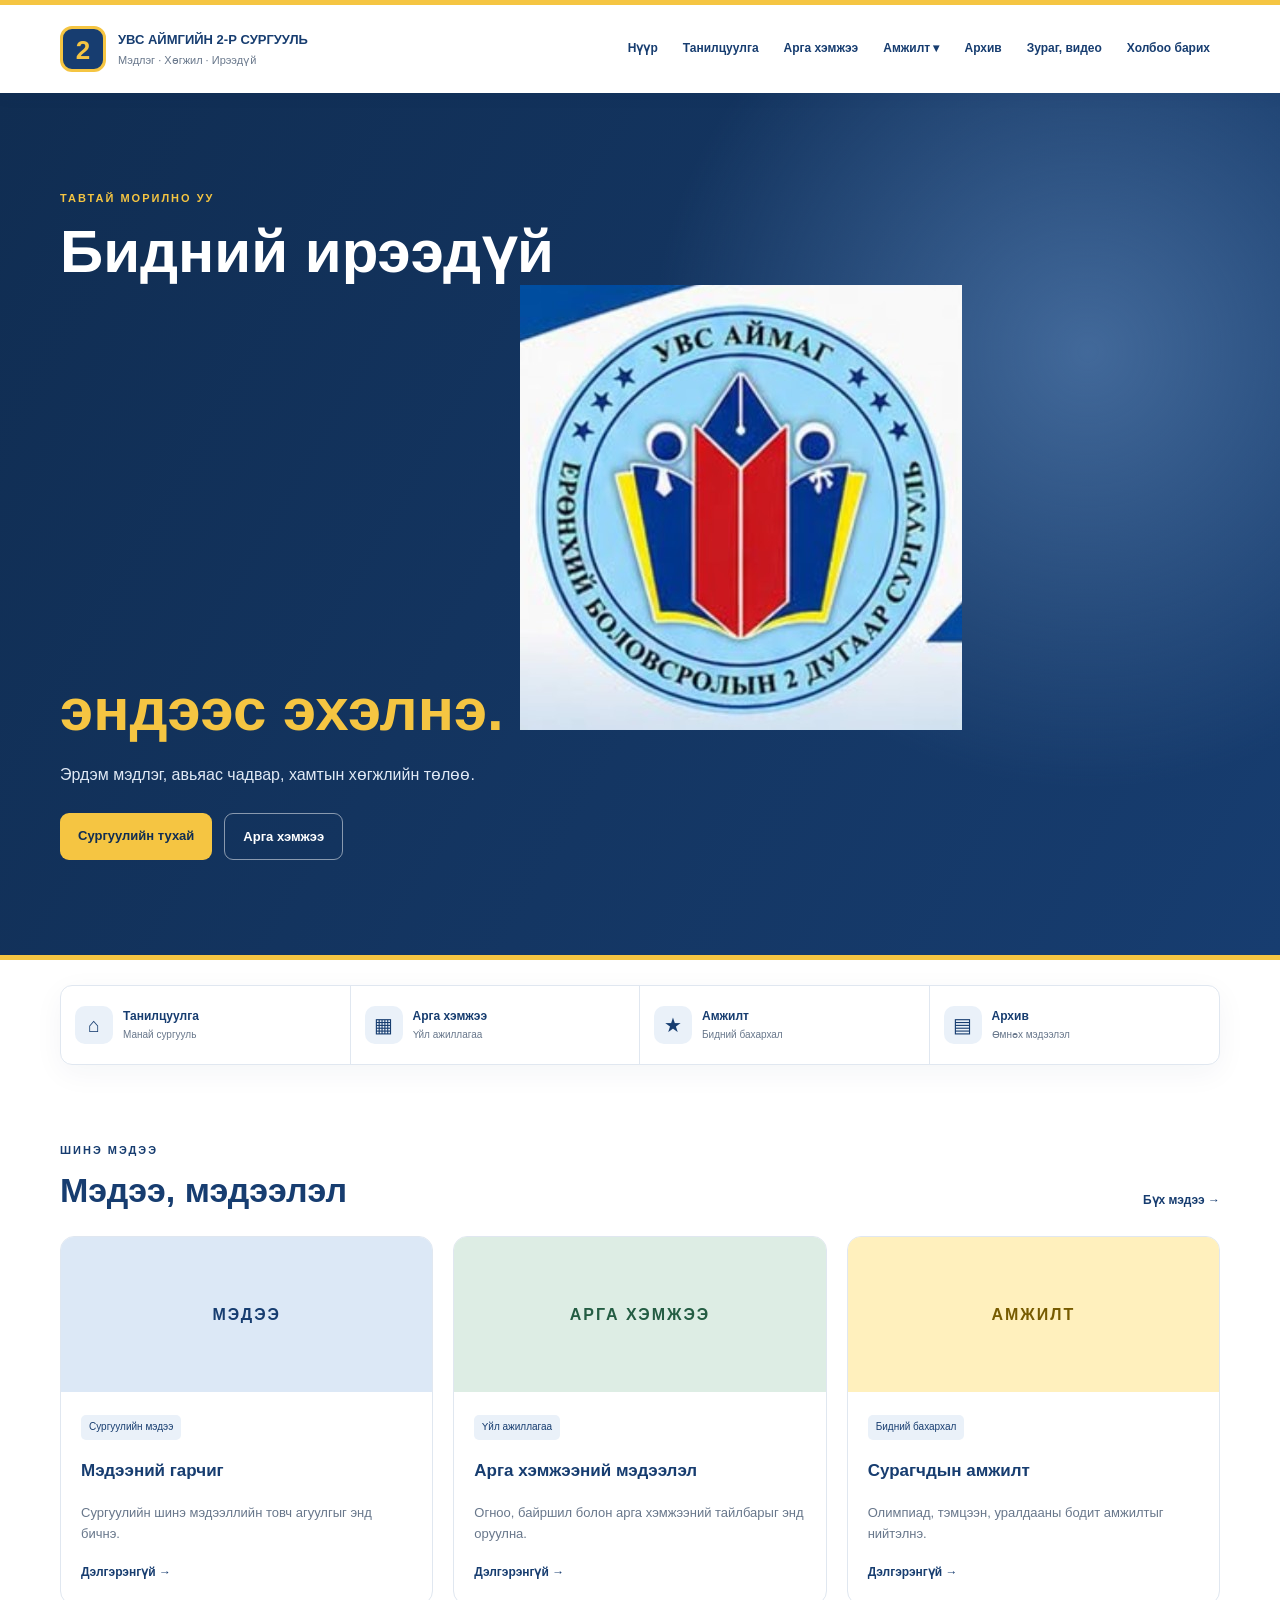
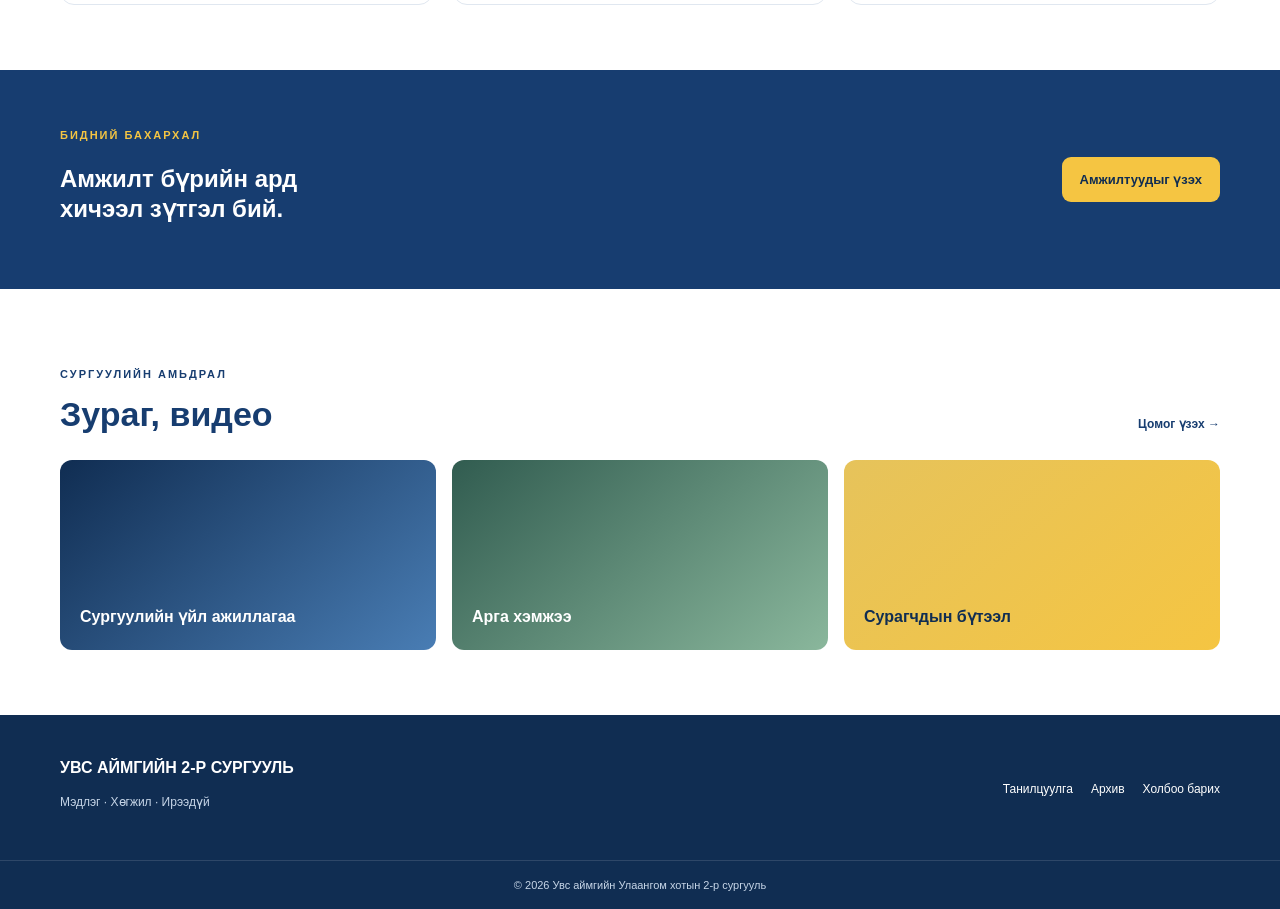
<file: index.html>
<!DOCTYPE html>
<html lang="mn">
<head>
  <meta charset="UTF-8">
  <meta name="viewport" content="width=device-width, initial-scale=1.0">

  <meta name="description"
        content="Увс аймгийн Улаангом хотын 2-р сургуулийн албан ёсны вебсайт.">

  <title>Увс аймгийн 2-р сургууль</title>

  <link rel="stylesheet" href="css/style.css">
  <script src="js/main.js" defer></script>
</head>

<body>
<header class="header">
  <div class="container header-inner">
    <a class="logo" href="index.html">
      <span class="logo-mark">2</span>
      <span>
        <strong>УВС АЙМГИЙН 2-Р СУРГУУЛЬ</strong>
        <small>Мэдлэг · Хөгжил · Ирээдүй</small>
      </span>
    </a>

    <button class="menu-toggle"
            aria-expanded="false"
            aria-controls="navigation">
      ☰
    </button>

    <nav id="navigation" class="navigation">
      <a href="index.html">Нүүр</a>
      <a href="pages/about.html">Танилцуулга</a>
      <a href="pages/events.html">Арга хэмжээ</a>

      <div class="dropdown">
        <button class="dropdown-button"
                aria-expanded="false">
          Амжилт ▾
        </button>

        <div class="dropdown-content">
          <a href="pages/achievements.html#school">
            Сургуулийн амжилт
          </a>
          <a href="pages/achievements.html#students">
            Сурагчдын амжилт
          </a>
          <a href="pages/achievements.html#teachers">
            Багшийн амжилт
          </a>
        </div>
      </div>

      <a href="pages/archive.html">Архив</a>
      <a href="pages/gallery.html">Зураг, видео</a>
      <a href="pages/contact.html">Холбоо барих</a>
    </nav>
  </div>
</header>

<main>
  <section class="hero">
    <div class="container hero-content">
      <p class="eyebrow">ТАВТАЙ МОРИЛНО УУ</p>

      <h1>
        Бидний ирээдүй<br>
        <span>эндээс эхэлнэ.</span>
        <img src="images/school.jpg" alt="Увс аймгийн 2-р сургууль">

      </h1>

      <p class="hero-description">
        Эрдэм мэдлэг, авьяас чадвар,
        хамтын хөгжлийн төлөө.
      </p>

      <div class="hero-buttons">
        <a class="button button-yellow"
           href="pages/about.html">
          Сургуулийн тухай
        </a>

        <a class="button button-outline"
           href="pages/events.html">
          Арга хэмжээ
        </a>
      </div>
    </div>
  </section>

  <section class="container quick-links">
    <a class="quick-card" href="pages/about.html">
      <span class="quick-icon">⌂</span>
      <span>
        <strong>Танилцуулга</strong>
        <small>Манай сургууль</small>
      </span>
    </a>

    <a class="quick-card" href="pages/events.html">
      <span class="quick-icon">▦</span>
      <span>
        <strong>Арга хэмжээ</strong>
        <small>Үйл ажиллагаа</small>
      </span>
    </a>

    <a class="quick-card" href="pages/achievements.html">
      <span class="quick-icon">★</span>
      <span>
        <strong>Амжилт</strong>
        <small>Бидний бахархал</small>
      </span>
    </a>

    <a class="quick-card" href="pages/archive.html">
      <span class="quick-icon">▤</span>
      <span>
        <strong>Архив</strong>
        <small>Өмнөх мэдээлэл</small>
      </span>
    </a>
  </section>

  <section class="container section">
    <div class="section-heading">
      <div>
        <p class="eyebrow blue">ШИНЭ МЭДЭЭ</p>
        <h2>Мэдээ, мэдээлэл</h2>
      </div>

      <a class="text-link" href="pages/archive.html">
        Бүх мэдээ →
      </a>
    </div>

    <div class="cards">
      <article class="card">
        <div class="card-image image-blue">МЭДЭЭ</div>
        <div class="card-body">
          <span class="tag">Сургуулийн мэдээ</span>
          <h3>Мэдээний гарчиг</h3>
          <p>
            Сургуулийн шинэ мэдээллийн товч агуулгыг
            энд бичнэ.
          </p>
          <a class="text-link" href="pages/archive.html">
            Дэлгэрэнгүй →
          </a>
        </div>
      </article>

      <article class="card">
        <div class="card-image image-green">АРГА ХЭМЖЭЭ</div>
        <div class="card-body">
          <span class="tag">Үйл ажиллагаа</span>
          <h3>Арга хэмжээний мэдээлэл</h3>
          <p>
            Огноо, байршил болон арга хэмжээний
            тайлбарыг энд оруулна.
          </p>
          <a class="text-link" href="pages/events.html">
            Дэлгэрэнгүй →
          </a>
        </div>
      </article>

      <article class="card">
        <div class="card-image image-yellow">АМЖИЛТ</div>
        <div class="card-body">
          <span class="tag">Бидний бахархал</span>
          <h3>Сурагчдын амжилт</h3>
          <p>
            Олимпиад, тэмцээн, уралдааны бодит
            амжилтыг нийтэлнэ.
          </p>
          <a class="text-link" href="pages/achievements.html">
            Дэлгэрэнгүй →
          </a>
        </div>
      </article>
    </div>
  </section>

  <section class="achievement-banner">
    <div class="container banner-inner">
      <div>
        <p class="eyebrow">БИДНИЙ БАХАРХАЛ</p>
        <h2>Амжилт бүрийн ард<br>хичээл зүтгэл бий.</h2>
      </div>

      <a class="button button-yellow"
         href="pages/achievements.html">
        Амжилтуудыг үзэх
      </a>
    </div>
  </section>

  <section class="container section">
    <div class="section-heading">
      <div>
        <p class="eyebrow blue">СУРГУУЛИЙН АМЬДРАЛ</p>
        <h2>Зураг, видео</h2>
      </div>

      <a class="text-link" href="pages/gallery.html">
        Цомог үзэх →
      </a>
    </div>

    <div class="gallery-preview">
      <a href="pages/gallery.html" class="gallery-box">
        Сургуулийн үйл ажиллагаа
      </a>

      <a href="pages/gallery.html" class="gallery-box">
        Арга хэмжээ
      </a>

      <a href="pages/gallery.html" class="gallery-box">
        Сурагчдын бүтээл
      </a>
    </div>
  </section>
</main>

<footer class="footer">
  <div class="container footer-inner">
    <div>
      <strong>УВС АЙМГИЙН 2-Р СУРГУУЛЬ</strong>
      <p>Мэдлэг · Хөгжил · Ирээдүй</p>
    </div>

    <div class="footer-links">
      <a href="pages/about.html">Танилцуулга</a>
      <a href="pages/archive.html">Архив</a>
      <a href="pages/contact.html">Холбоо барих</a>
    </div>
  </div>

  <div class="footer-bottom">
    © <span id="year"></span>
    Увс аймгийн Улаангом хотын 2-р сургууль
  </div>
</footer>
</body>
</html>
</file>
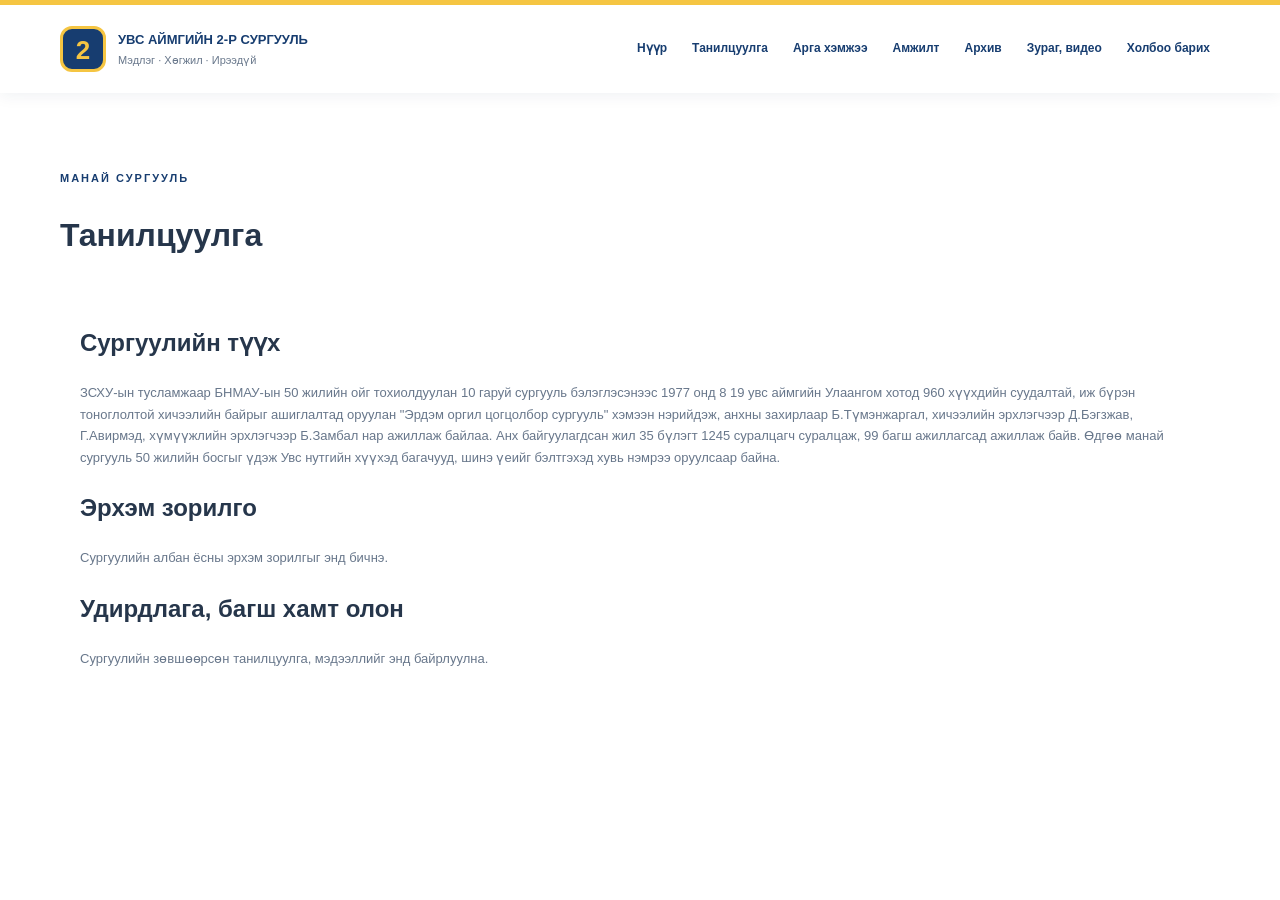
<file: pages/about.html>
<!DOCTYPE html>
<html lang="mn">
<head>
  <meta charset="UTF-8">
  <meta name="viewport" content="width=device-width, initial-scale=1">
  <title>Танилцуулга | Увс аймгийн 2-р сургууль</title>
  <link rel="stylesheet" href="../css/style.css">
  <script src="../js/main.js" defer></script>
</head>
<body>
  <header class="header">
    <div class="container header-inner">
      <a class="logo" href="../index.html">
        <span class="logo-mark">2</span>
        <span>
          <strong>УВС АЙМГИЙН 2-Р СУРГУУЛЬ</strong>
          <small>Мэдлэг · Хөгжил · Ирээдүй</small>
        </span>
      </a>
      <button class="menu-toggle" aria-expanded="false"
              aria-controls="navigation">☰</button>
      <nav id="navigation" class="navigation">
        <a href="../index.html">Нүүр</a>
        <a href="about.html">Танилцуулга</a>
        <a href="events.html">Арга хэмжээ</a>
        <a href="achievements.html">Амжилт</a>
        <a href="archive.html">Архив</a>
        <a href="gallery.html">Зураг, видео</a>
        <a href="contact.html">Холбоо барих</a>
      </nav>
    </div>
  </header>

  <main class="container section">
    <p class="eyebrow blue">МАНАЙ СУРГУУЛЬ</p>
    <h1>Танилцуулга</h1>

    <div class="card-body">
      <h2>Сургуулийн түүх</h2>
      <p>
        ЗСХУ-ын тусламжаар БНМАУ-ын 50 жилийн ойг тохиолдуулан 10 гаруй сургууль бэлэглэсэнээс 1977 онд 8 19 увс аймгийн Улаангом хотод 960 хүүхдийн суудалтай, иж бүрэн тоноглолтой 
        хичээлийн байрыг ашиглалтад оруулан "Эрдэм оргил цогцолбор сургууль" хэмээн нэрийдэж, анхны захирлаар Б.Түмэнжаргал, хичээлийн эрхлэгчээр Д.Бэгзжав, Г.Авирмэд, хүмүүжлийн эрхлэгчээр Б.Замбал
        нар ажиллаж байлаа. Анх байгуулагдсан жил 35 бүлэгт 1245 суралцагч суралцаж, 99 багш ажиллагсад ажиллаж байв. Өдгөө манай сургууль 50 жилийн босгыг үдэж Увс нутгийн хүүхэд багачууд,
        шинэ үеийг бэлтгэхэд хувь нэмрээ оруулсаар байна.
      </p>

      <h2>Эрхэм зорилго</h2>
      <p>
        Сургуулийн албан ёсны эрхэм зорилгыг энд бичнэ.
      </p>

      <h2>Удирдлага, багш хамт олон</h2>
      <p>
        Сургуулийн зөвшөөрсөн танилцуулга, мэдээллийг энд байрлуулна.
      </p>
    </div>
  </main>
</body>
</html>
</file>
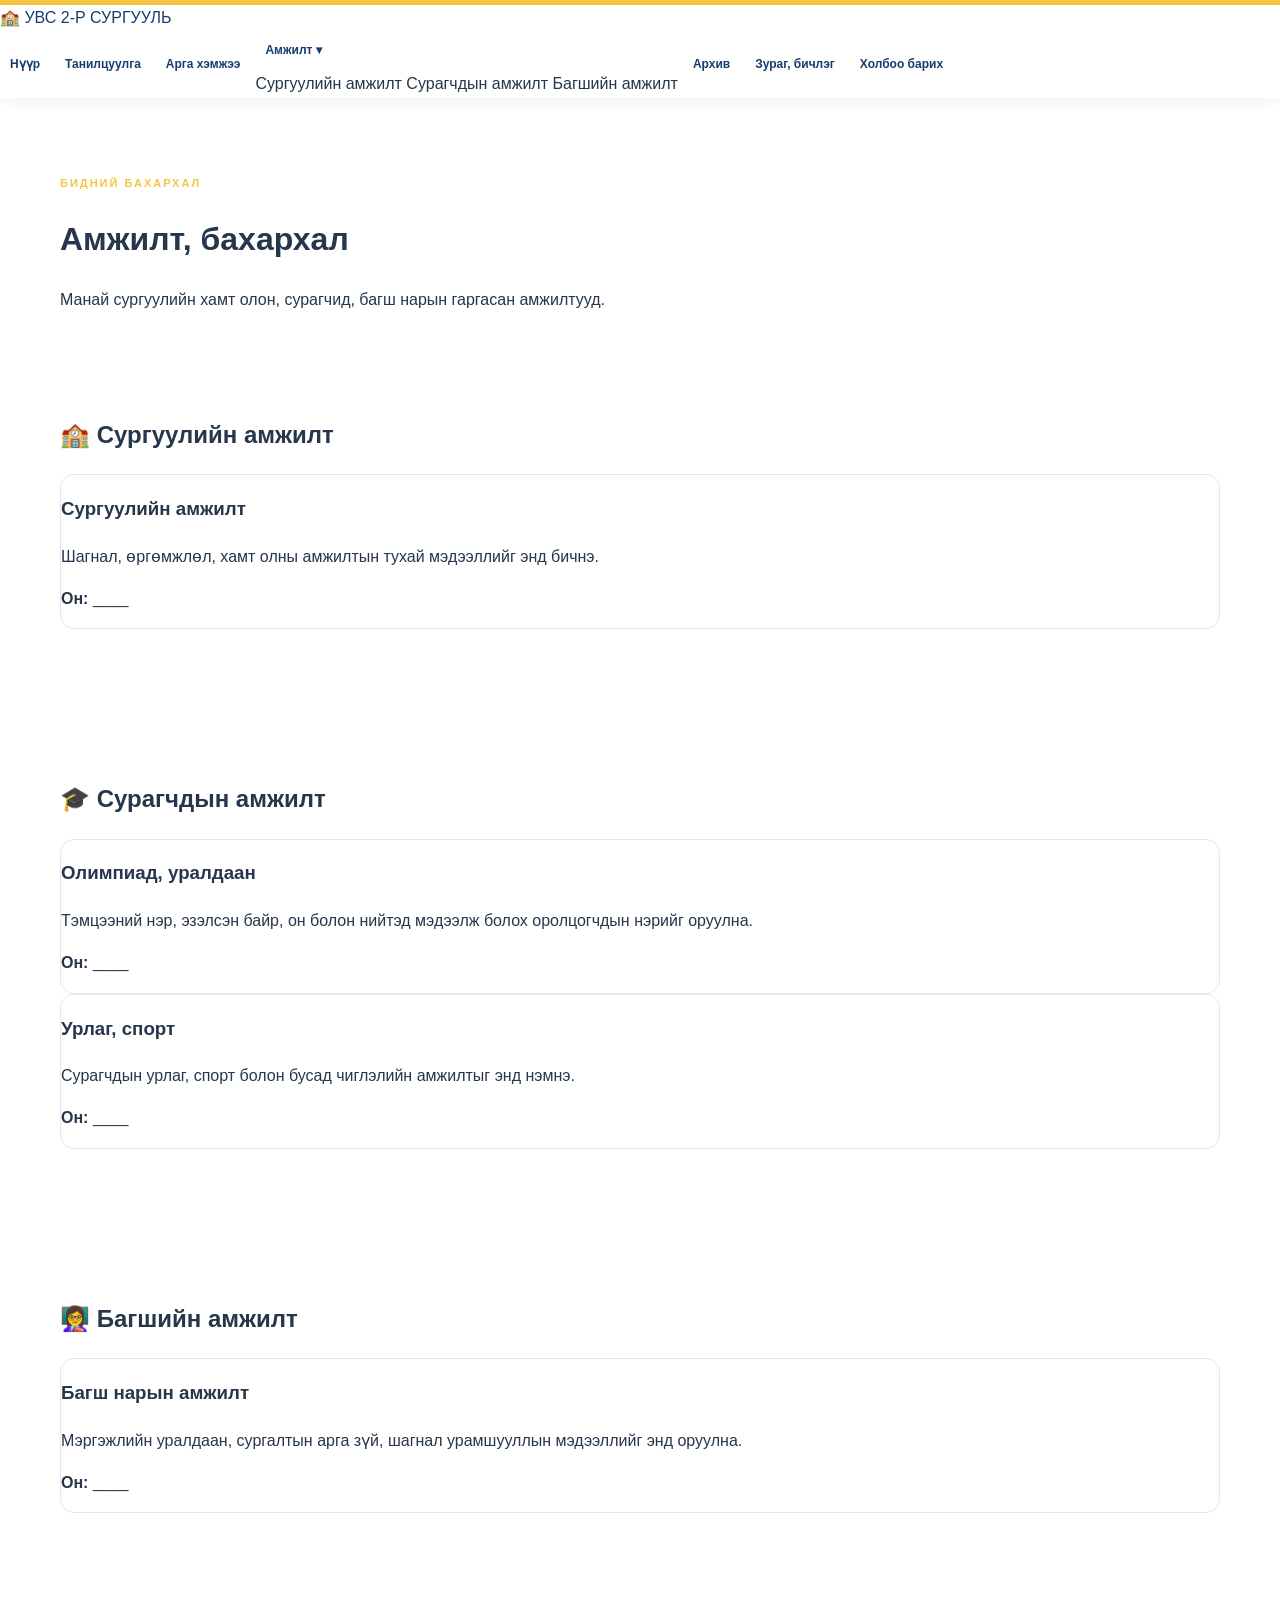
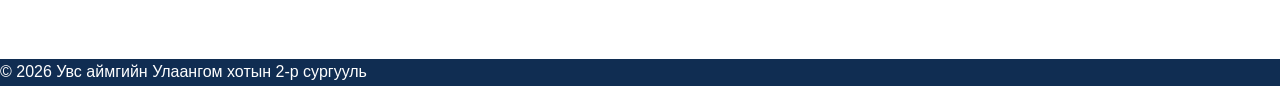
<file: pages/achievements.html>
<!DOCTYPE html>
<html lang="mn">
<head>
  <meta charset="UTF-8">
  <meta name="viewport" content="width=device-width, initial-scale=1">
  <title>Амжилт | Увс аймгийн 2-р сургууль</title>
  <link rel="stylesheet" href="../css/style.css">
  <script src="../js/main.js" defer></script>
</head>
<body>
  <header class="header">
    <a class="logo" href="../index.html">🏫 УВС 2-Р СУРГУУЛЬ</a>
    <button class="menu-toggle" aria-label="Цэс нээх"
      aria-expanded="false" aria-controls="navigation">☰</button>
    <nav class="navigation" id="navigation">
      <a href="../index.html">Нүүр</a>
      <a href="about.html">Танилцуулга</a>
      <a href="events.html">Арга хэмжээ</a>
      <div class="dropdown">
        <button class="dropdown-button" aria-expanded="false">Амжилт ▾</button>
        <div class="dropdown-menu">
          <a href="#school">Сургуулийн амжилт</a>
          <a href="#students">Сурагчдын амжилт</a>
          <a href="#teachers">Багшийн амжилт</a>
        </div>
      </div>
      <a href="archive.html">Архив</a>
      <a href="gallery.html">Зураг, бичлэг</a>
      <a href="contact.html">Холбоо барих</a>
    </nav>
  </header>

  <main class="container section">
    <p class="eyebrow">БИДНИЙ БАХАРХАЛ</p>
    <h1>Амжилт, бахархал</h1>
    <p>Манай сургуулийн хамт олон, сурагчид, багш нарын гаргасан амжилтууд.</p>

    <section class="section" id="school">
      <h2>🏫 Сургуулийн амжилт</h2>
      <div class="card-grid">
        <article class="card">
          <div class="card-content">
            <h3>Сургуулийн амжилт</h3>
            <p>Шагнал, өргөмжлөл, хамт олны амжилтын тухай мэдээллийг энд бичнэ.</p>
            <p><strong>Он:</strong> ____</p>
          </div>
        </article>
      </div>
    </section>

    <section class="section" id="students">
      <h2>🎓 Сурагчдын амжилт</h2>
      <div class="card-grid">
        <article class="card">
          <div class="card-content">
            <h3>Олимпиад, уралдаан</h3>
            <p>Тэмцээний нэр, эзэлсэн байр, он болон нийтэд мэдээлж болох оролцогчдын нэрийг оруулна.</p>
            <p><strong>Он:</strong> ____</p>
          </div>
        </article>
        <article class="card">
          <div class="card-content">
            <h3>Урлаг, спорт</h3>
            <p>Сурагчдын урлаг, спорт болон бусад чиглэлийн амжилтыг энд нэмнэ.</p>
            <p><strong>Он:</strong> ____</p>
          </div>
        </article>
      </div>
    </section>

    <section class="section" id="teachers">
      <h2>👩‍🏫 Багшийн амжилт</h2>
      <div class="card-grid">
        <article class="card">
          <div class="card-content">
            <h3>Багш нарын амжилт</h3>
            <p>Мэргэжлийн уралдаан, сургалтын арга зүй, шагнал урамшууллын мэдээллийг энд оруулна.</p>
            <p><strong>Он:</strong> ____</p>
          </div>
        </article>
      </div>
    </section>
  </main>

  <footer class="footer">
    <p>© <span id="year"></span> Увс аймгийн Улаангом хотын 2-р сургууль</p>
  </footer>
</body>
</html>
</file>
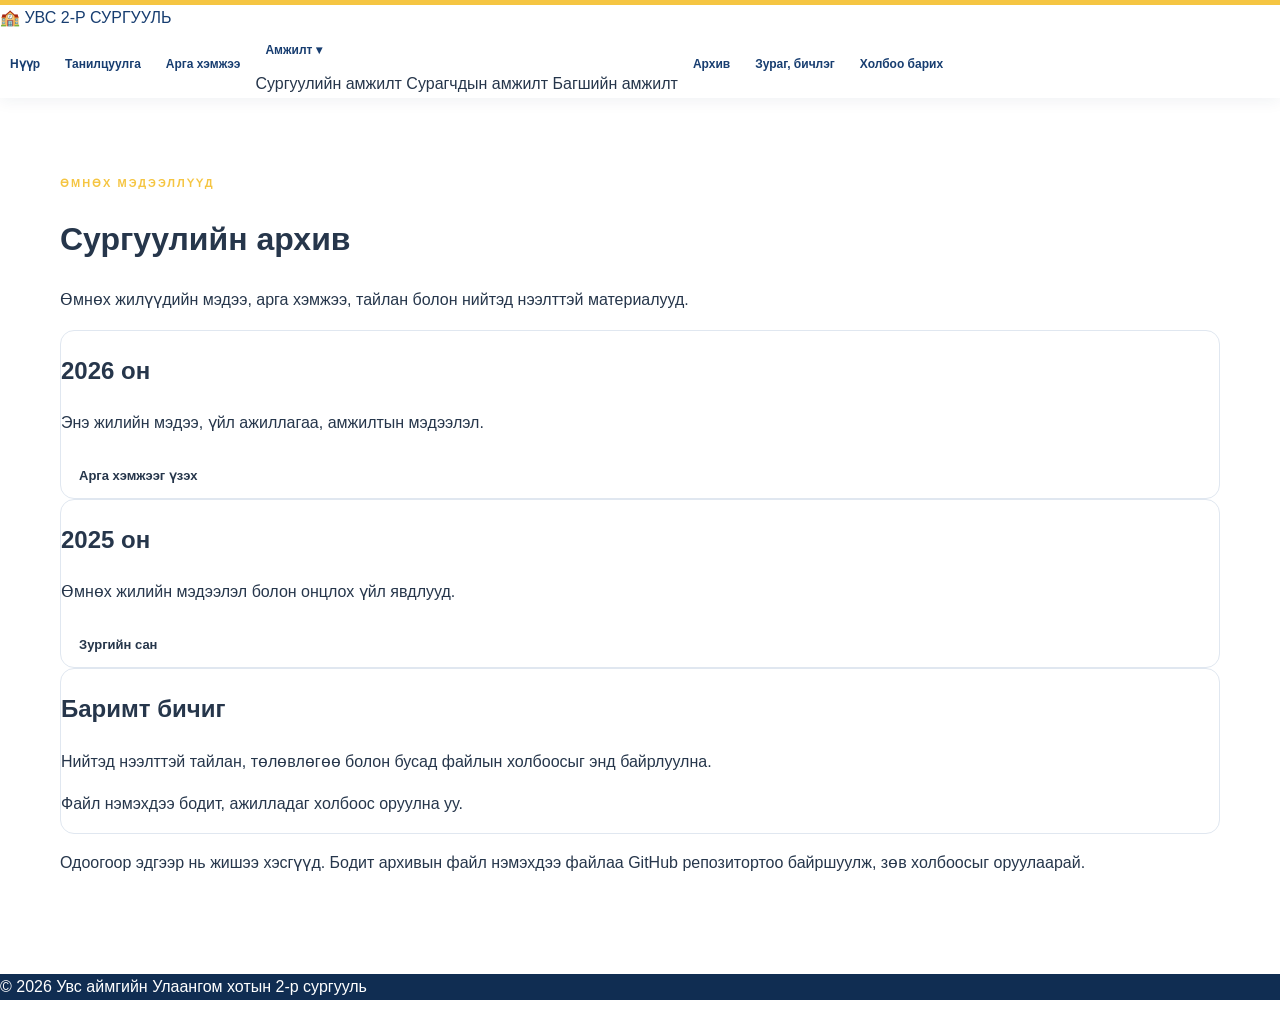
<file: pages/archive.html>
<!DOCTYPE html>
<html lang="mn">
<head>
  <meta charset="UTF-8">
  <meta name="viewport" content="width=device-width, initial-scale=1">
  <title>Архив | Увс аймгийн 2-р сургууль</title>
  <link rel="stylesheet" href="../css/style.css">
  <script src="../js/main.js" defer></script>
</head>
<body>
  <header class="header">
    <a class="logo" href="../index.html">🏫 УВС 2-Р СУРГУУЛЬ</a>
    <button class="menu-toggle" aria-label="Цэс нээх"
      aria-expanded="false" aria-controls="navigation">☰</button>
    <nav class="navigation" id="navigation">
      <a href="../index.html">Нүүр</a>
      <a href="about.html">Танилцуулга</a>
      <a href="events.html">Арга хэмжээ</a>
      <div class="dropdown">
        <button class="dropdown-button" aria-expanded="false">Амжилт ▾</button>
        <div class="dropdown-menu">
          <a href="achievements.html#school">Сургуулийн амжилт</a>
          <a href="achievements.html#students">Сурагчдын амжилт</a>
          <a href="achievements.html#teachers">Багшийн амжилт</a>
        </div>
      </div>
      <a href="archive.html">Архив</a>
      <a href="gallery.html">Зураг, бичлэг</a>
      <a href="contact.html">Холбоо барих</a>
    </nav>
  </header>

  <main class="container section">
    <p class="eyebrow">ӨМНӨХ МЭДЭЭЛЛҮҮД</p>
    <h1>Сургуулийн архив</h1>
    <p>Өмнөх жилүүдийн мэдээ, арга хэмжээ, тайлан болон нийтэд нээлттэй материалууд.</p>

    <div class="card-grid">
      <article class="card">
        <div class="card-content">
          <h2>2026 он</h2>
          <p>Энэ жилийн мэдээ, үйл ажиллагаа, амжилтын мэдээлэл.</p>
          <a class="button" href="events.html">Арга хэмжээг үзэх</a>
        </div>
      </article>

      <article class="card">
        <div class="card-content">
          <h2>2025 он</h2>
          <p>Өмнөх жилийн мэдээлэл болон онцлох үйл явдлууд.</p>
          <a class="button" href="gallery.html">Зургийн сан</a>
        </div>
      </article>

      <article class="card">
        <div class="card-content">
          <h2>Баримт бичиг</h2>
          <p>Нийтэд нээлттэй тайлан, төлөвлөгөө болон бусад файлын холбоосыг энд байрлуулна.</p>
          <p>Файл нэмэхдээ бодит, ажилладаг холбоос оруулна уу.</p>
        </div>
      </article>
    </div>

    <p class="notice">Одоогоор эдгээр нь жишээ хэсгүүд. Бодит архивын файл нэмэхдээ
      файлаа GitHub репозитортоо байршуулж, зөв холбоосыг оруулаарай.</p>
  </main>

  <footer class="footer">
    <p>© <span id="year"></span> Увс аймгийн Улаангом хотын 2-р сургууль</p>
  </footer>
</body>
</html>
</file>
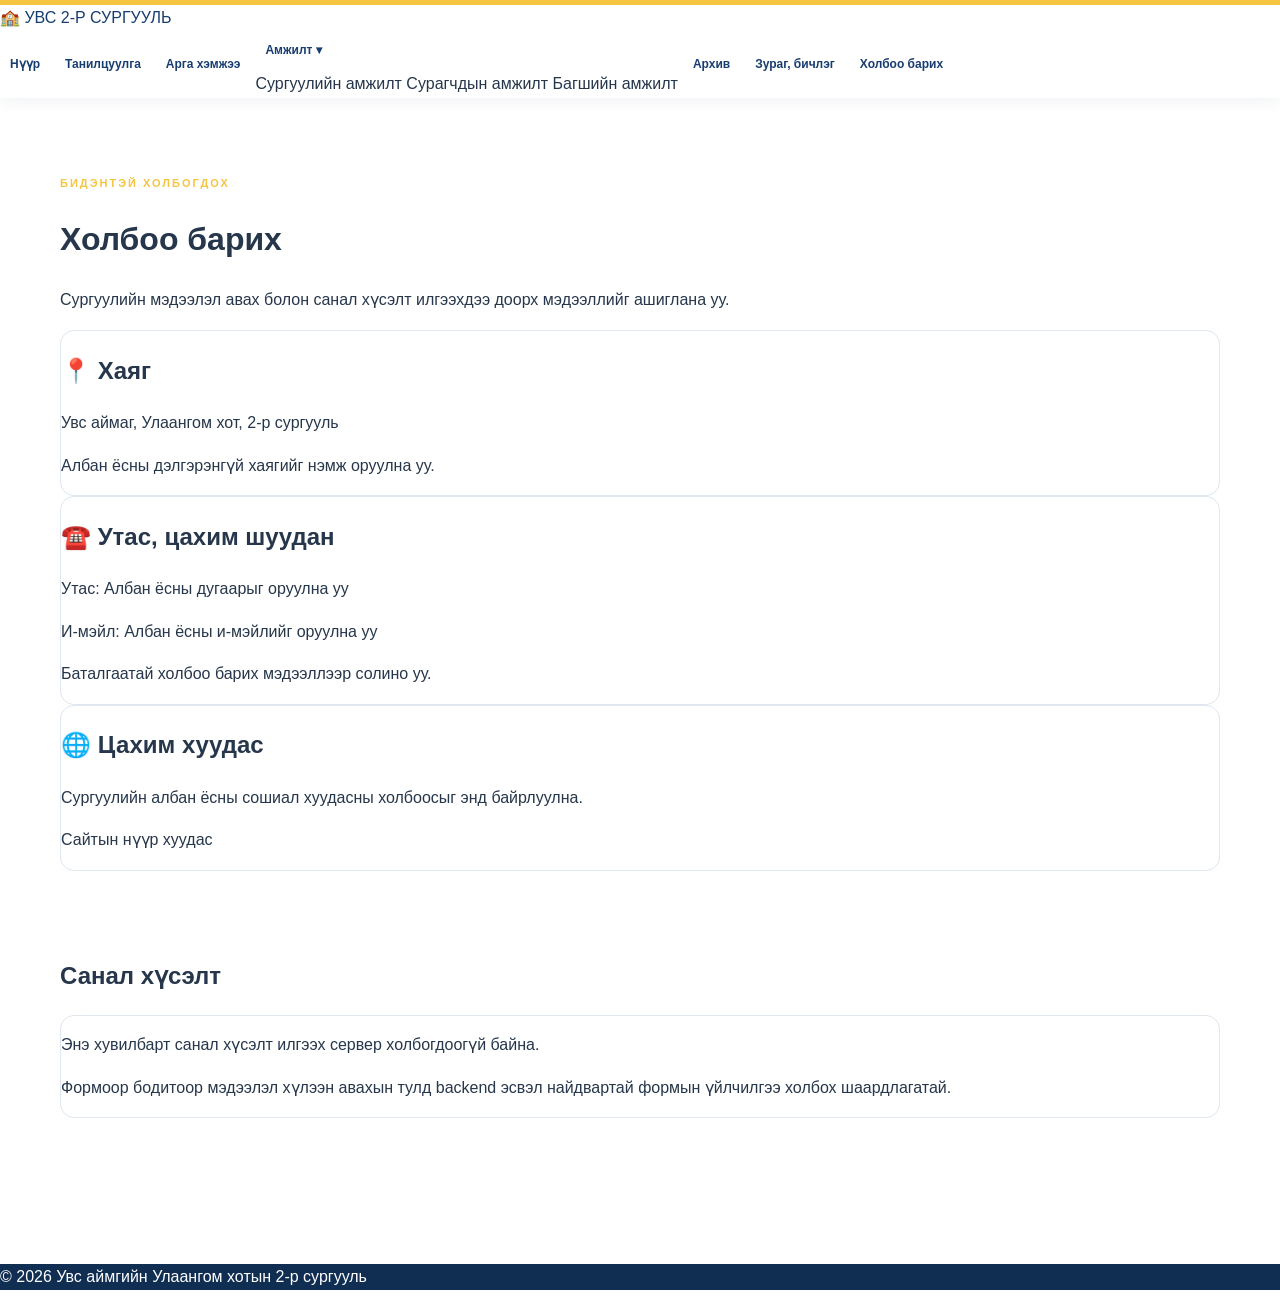
<file: pages/contact.html>
<!DOCTYPE html>
<html lang="mn">
<head>
  <meta charset="UTF-8">
  <meta name="viewport" content="width=device-width, initial-scale=1">
  <title>Холбоо барих | Увс аймгийн 2-р сургууль</title>
  <link rel="stylesheet" href="../css/style.css">
  <script src="../js/main.js" defer></script>
</head>
<body>
  <header class="header">
    <a class="logo" href="../index.html">🏫 УВС 2-Р СУРГУУЛЬ</a>
    <button class="menu-toggle" aria-label="Цэс нээх"
      aria-expanded="false" aria-controls="navigation">☰</button>
    <nav class="navigation" id="navigation">
      <a href="../index.html">Нүүр</a>
      <a href="about.html">Танилцуулга</a>
      <a href="events.html">Арга хэмжээ</a>
      <div class="dropdown">
        <button class="dropdown-button" aria-expanded="false">Амжилт ▾</button>
        <div class="dropdown-menu">
          <a href="achievements.html#school">Сургуулийн амжилт</a>
          <a href="achievements.html#students">Сурагчдын амжилт</a>
          <a href="achievements.html#teachers">Багшийн амжилт</a>
        </div>
      </div>
      <a href="archive.html">Архив</a>
      <a href="gallery.html">Зураг, бичлэг</a>
      <a href="contact.html">Холбоо барих</a>
    </nav>
  </header>

  <main class="container section">
    <p class="eyebrow">БИДЭНТЭЙ ХОЛБОГДОХ</p>
    <h1>Холбоо барих</h1>
    <p>Сургуулийн мэдээлэл авах болон санал хүсэлт илгээхдээ доорх мэдээллийг ашиглана уу.</p>

    <div class="card-grid">
      <section class="card">
        <div class="card-content">
          <h2>📍 Хаяг</h2>
          <p>Увс аймаг, Улаангом хот, 2-р сургууль</p>
          <p class="muted">Албан ёсны дэлгэрэнгүй хаягийг нэмж оруулна уу.</p>
        </div>
      </section>

      <section class="card">
        <div class="card-content">
          <h2>☎️ Утас, цахим шуудан</h2>
          <p>Утас: Албан ёсны дугаарыг оруулна уу</p>
          <p>И-мэйл: Албан ёсны и-мэйлийг оруулна уу</p>
          <p class="muted">Баталгаатай холбоо барих мэдээллээр солино уу.</p>
        </div>
      </section>

      <section class="card">
        <div class="card-content">
          <h2>🌐 Цахим хуудас</h2>
          <p>Сургуулийн албан ёсны сошиал хуудасны холбоосыг энд байрлуулна.</p>
          <p><a href="../index.html">Сайтын нүүр хуудас</a></p>
        </div>
      </section>
    </div>

    <section class="section">
      <h2>Санал хүсэлт</h2>
      <div class="card">
        <div class="card-content">
          <p>Энэ хувилбарт санал хүсэлт илгээх сервер холбогдоогүй байна.</p>
          <p>Формоор бодитоор мэдээлэл хүлээн авахын тулд backend эсвэл
            найдвартай формын үйлчилгээ холбох шаардлагатай.</p>
        </div>
      </div>
    </section>
  </main>

  <footer class="footer">
    <p>© <span id="year"></span> Увс аймгийн Улаангом хотын 2-р сургууль</p>
  </footer>
</body>
</html>
</file>
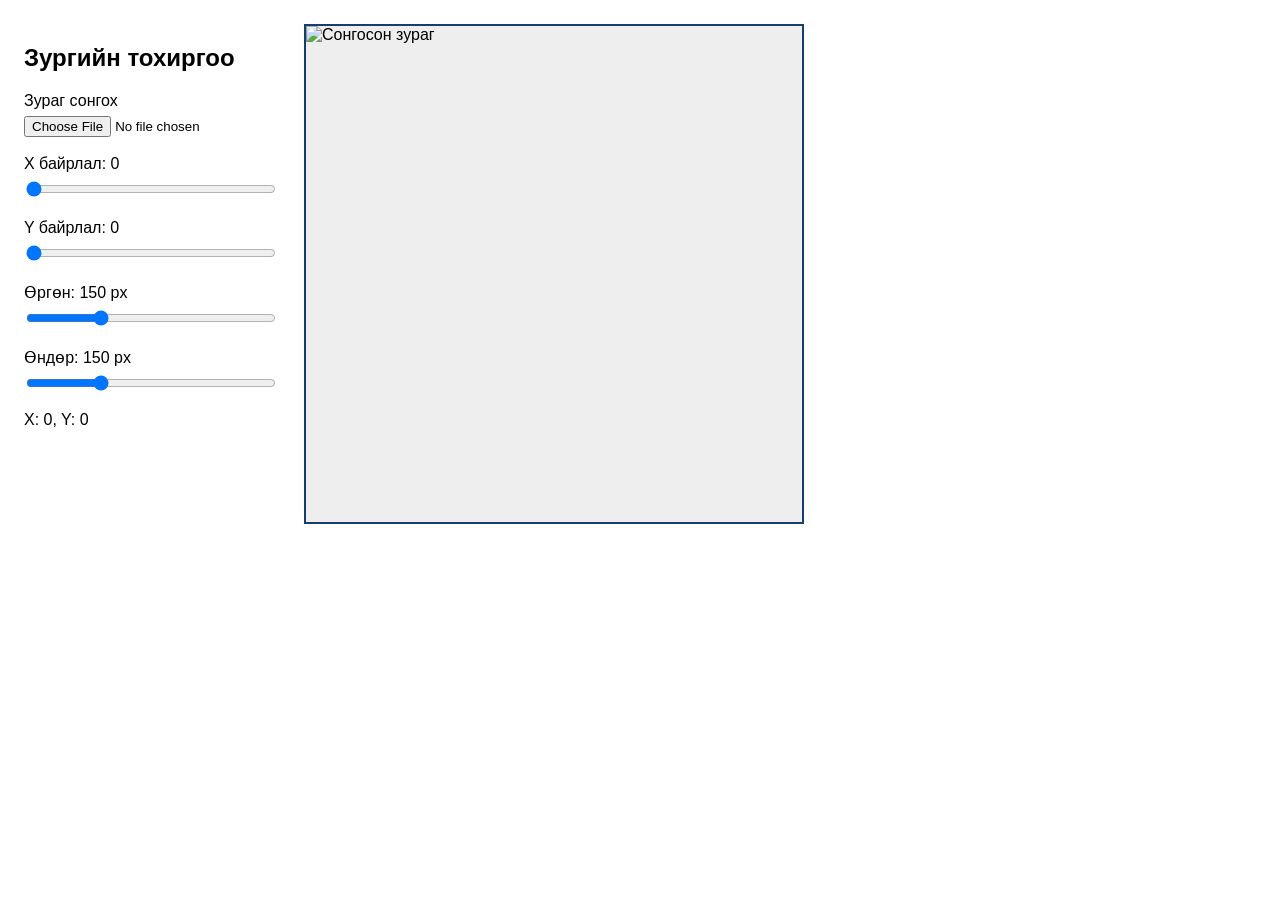
<file: pages/coordinate.html>
<!DOCTYPE html>
<html lang="mn">
<head>
<meta charset="UTF-8">
<meta name="viewport" content="width=device-width, initial-scale=1">
<title>Зураг байрлуулах хэрэгсэл</title>
<style>
  * { box-sizing: border-box; }

  body {
    margin: 0;
    padding: 24px;
    font-family: Arial, sans-serif;
  }

  .layout {
    display: flex;
    gap: 30px;
    align-items: flex-start;
  }

  .controls {
    width: 250px;
    flex-shrink: 0;
  }

  .controls label {
    display: block;
    margin: 18px 0 6px;
  }

  .controls input {
    width: 100%;
  }

  .canvas {
    position: relative;
    width: 500px;
    height: 500px;
    flex-shrink: 0;
    overflow: hidden;
    border: 2px solid #173D70;
    background: #eee;
  }

  #picture {
    position: absolute;
    left: -2000;
    top: 0;
    width: 150px;
    height: 150px;
    object-fit: contain;
  }

  @media (max-width: 850px) {
    .layout {
      flex-direction: column;
    }

    .canvas {
      width: min(500px, 100%);
      height: auto;
      aspect-ratio: 1;
    }
  }
</style>
</head>
<body>

<div class="layout">
  <div class="controls">
    <h2>Зургийн тохиргоо</h2>

    <label>Зураг сонгох</label>
    <input type="file" id="file" accept="image/*">

    <label>X байрлал: <span id="xVal">0</span></label>
    <input type="range" id="x" min="0" max="500" value="0">

    <label>Y байрлал: <span id="yVal">0</span></label>
    <input type="range" id="y" min="0" max="500" value="0">

    <label>Өргөн: <span id="wVal">150</span> px</label>
    <input type="range" id="w" min="10" max="500" value="150">

    <label>Өндөр: <span id="hVal">150</span> px</label>
    <input type="range" id="h" min="10" max="500" value="150">

    <p id="coordinates">X: 0, Y: 0</p>
  </div>

  <div class="canvas">
    <img id="picture" alt="Сонгосон зураг">
  </div>
</div>

<script>
const picture = document.getElementById("picture");
const file = document.getElementById("file");

file.addEventListener("change", () => {
  if (file.files[0]) {
    picture.src = URL.createObjectURL(file.files[0]);
  }
});

function update() {
  const x = +document.getElementById("x").value;
  const y = +document.getElementById("y").value;
  const w = +document.getElementById("w").value;
  const h = +document.getElementById("h").value;

  picture.style.left = x + "px";
  picture.style.top = y + "px";
  picture.style.width = w + "px";
  picture.style.height = h + "px";

  document.getElementById("xVal").textContent = x;
  document.getElementById("yVal").textContent = y;
  document.getElementById("wVal").textContent = w;
  document.getElementById("hVal").textContent = h;
  document.getElementById("coordinates").textContent =
    `X: ${x}, Y: ${y}, Өргөн: ${w}, Өндөр: ${h}`;
}

document.querySelectorAll('input[type="range"]')
  .forEach(input => input.addEventListener("input", update));
</script>

</body>
</html>
</file>
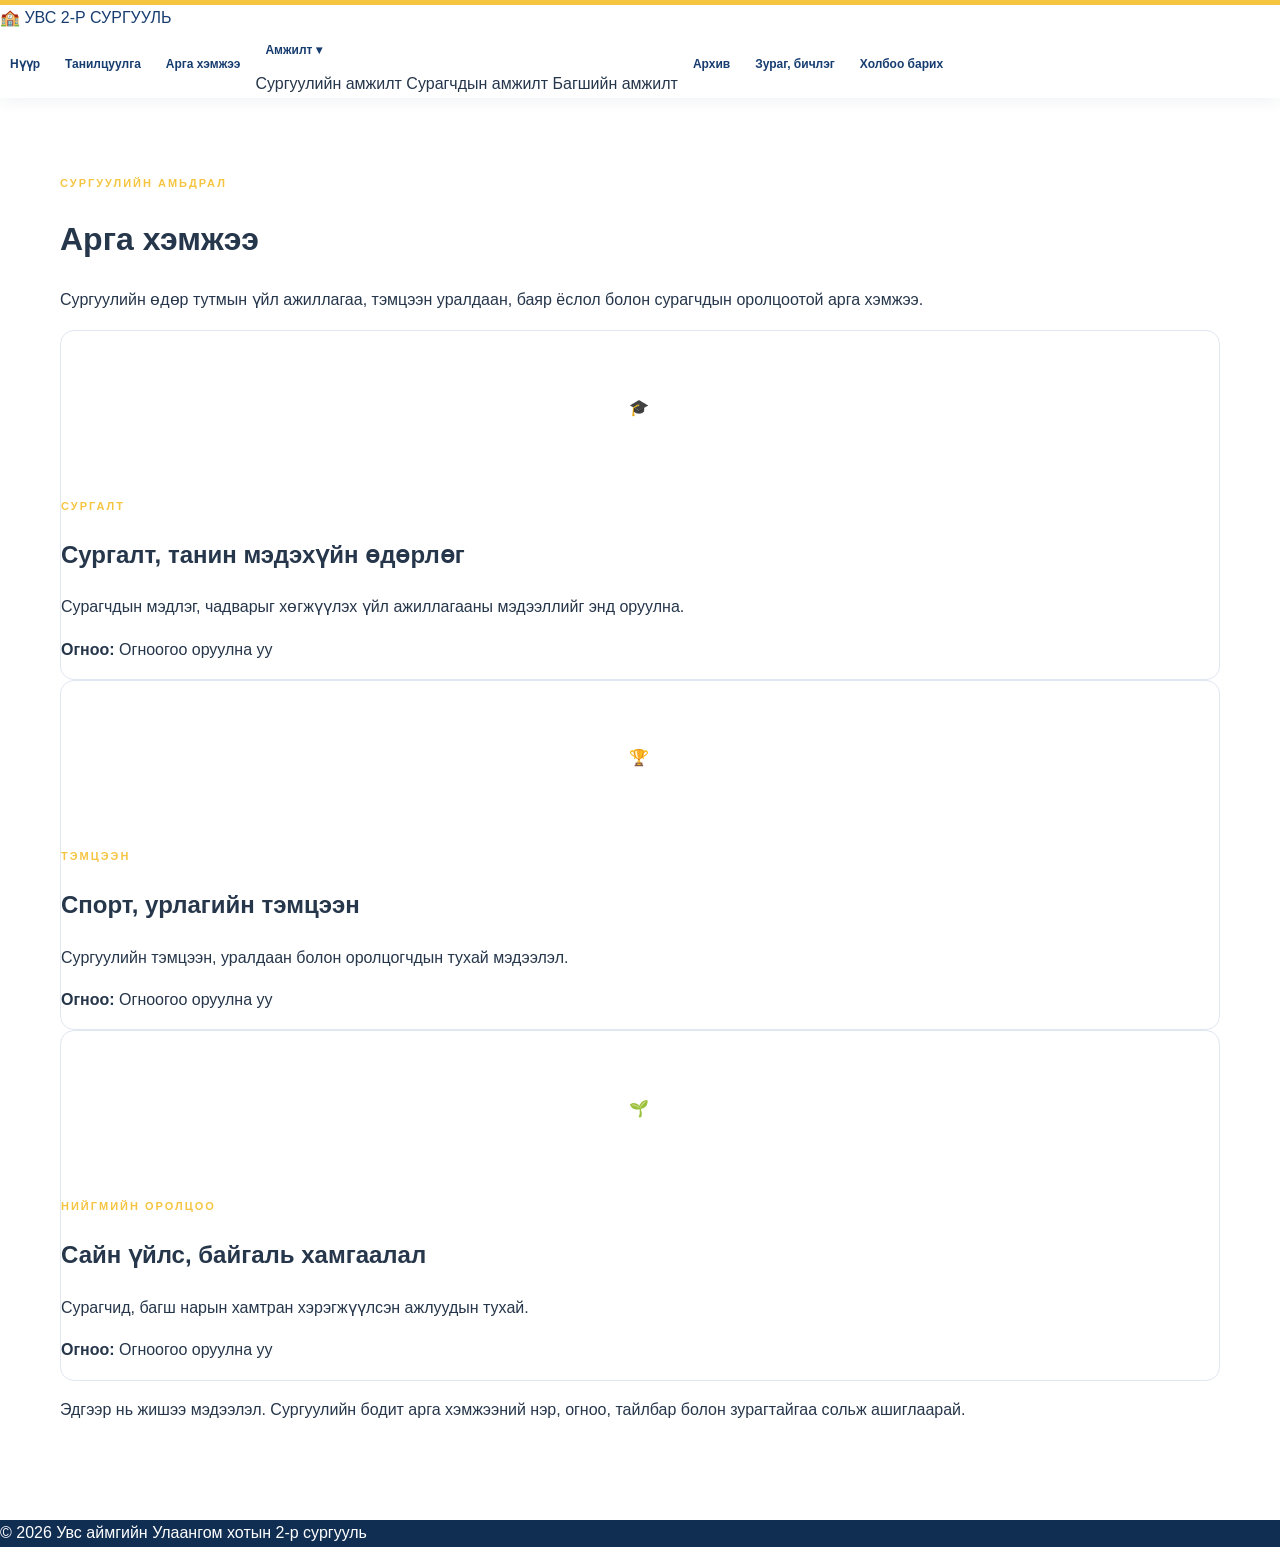
<file: pages/events.html>
<!DOCTYPE html>
<html lang="mn">
<head>
  <meta charset="UTF-8">
  <meta name="viewport" content="width=device-width, initial-scale=1">
  <title>Арга хэмжээ | Увс аймгийн 2-р сургууль</title>
  <link rel="stylesheet" href="../css/style.css">
  <script src="../js/main.js" defer></script>
</head>
<body>
  <header class="header">
    <a class="logo" href="../index.html">🏫 УВС 2-Р СУРГУУЛЬ</a>
    <button class="menu-toggle" aria-label="Цэс нээх"
      aria-expanded="false" aria-controls="navigation">☰</button>
    <nav class="navigation" id="navigation">
      <a href="../index.html">Нүүр</a>
      <a href="about.html">Танилцуулга</a>
      <a href="events.html">Арга хэмжээ</a>
      <div class="dropdown">
        <button class="dropdown-button" aria-expanded="false">Амжилт ▾</button>
        <div class="dropdown-menu">
          <a href="achievements.html#school">Сургуулийн амжилт</a>
          <a href="achievements.html#students">Сурагчдын амжилт</a>
          <a href="achievements.html#teachers">Багшийн амжилт</a>
        </div>
      </div>
      <a href="archive.html">Архив</a>
      <a href="gallery.html">Зураг, бичлэг</a>
      <a href="contact.html">Холбоо барих</a>
    </nav>
  </header>

  <main class="container section">
    <p class="eyebrow">СУРГУУЛИЙН АМЬДРАЛ</p>
    <h1>Арга хэмжээ</h1>
    <p>Сургуулийн өдөр тутмын үйл ажиллагаа, тэмцээн уралдаан,
      баяр ёслол болон сурагчдын оролцоотой арга хэмжээ.</p>

    <div class="card-grid">
      <article class="card">
        <div class="card-image">🎓</div>
        <div class="card-content">
          <p class="eyebrow">СУРГАЛТ</p>
          <h2>Сургалт, танин мэдэхүйн өдөрлөг</h2>
          <p>Сурагчдын мэдлэг, чадварыг хөгжүүлэх үйл ажиллагааны мэдээллийг энд оруулна.</p>
          <p><strong>Огноо:</strong> Огноогоо оруулна уу</p>
        </div>
      </article>

      <article class="card">
        <div class="card-image">🏆</div>
        <div class="card-content">
          <p class="eyebrow">ТЭМЦЭЭН</p>
          <h2>Спорт, урлагийн тэмцээн</h2>
          <p>Сургуулийн тэмцээн, уралдаан болон оролцогчдын тухай мэдээлэл.</p>
          <p><strong>Огноо:</strong> Огноогоо оруулна уу</p>
        </div>
      </article>

      <article class="card">
        <div class="card-image">🌱</div>
        <div class="card-content">
          <p class="eyebrow">НИЙГМИЙН ОРОЛЦОО</p>
          <h2>Сайн үйлс, байгаль хамгаалал</h2>
          <p>Сурагчид, багш нарын хамтран хэрэгжүүлсэн ажлуудын тухай.</p>
          <p><strong>Огноо:</strong> Огноогоо оруулна уу</p>
        </div>
      </article>
    </div>

    <p class="notice">Эдгээр нь жишээ мэдээлэл. Сургуулийн бодит арга хэмжээний нэр,
      огноо, тайлбар болон зурагтайгаа сольж ашиглаарай.</p>
  </main>

  <footer class="footer">
    <p>© <span id="year"></span> Увс аймгийн Улаангом хотын 2-р сургууль</p>
  </footer>
</body>
</html>
</file>
<file: css/style.css>
:root {
  --blue: #173D70;
  --blue-dark: #102D52;
  --blue-light: #EAF1F9;
  --white: #FFFFFF;
  --yellow: #F5C542;
  --background: #F4F7FB;
  --text: #26364B;
  --muted: #68778B;
  --border: #E0E7F0;
}

* {
  box-sizing: border-box;
}

html {
  scroll-behavior: smooth;
}

body {
  margin: 0;
  font-family: Arial, sans-serif;
  color: var(--text);
  background: var(--white);
  line-height: 1.65;
}

a {
  color: inherit;
  text-decoration: none;
}

button {
  font: inherit;
  cursor: pointer;
}

.container {
  width: min(1160px, calc(100% - 40px));
  margin: auto;
}

/* HEADER */

.header {
  position: sticky;
  top: 0;
  z-index: 100;
  background: white;
  border-top: 5px solid var(--yellow);
  box-shadow: 0 3px 15px #102d5210;
}

.header-inner {
  min-height: 88px;
  display: flex;
  align-items: center;
  justify-content: space-between;
  gap: 20px;
}

.logo {
  display: flex;
  align-items: center;
  gap: 12px;
  color: var(--blue);
}

.logo-mark {
  width: 46px;
  height: 46px;
  display: grid;
  place-items: center;
  background: var(--blue);
  color: var(--yellow);
  border: 3px solid var(--yellow);
  border-radius: 12px;
  font-size: 26px;
  font-weight: bold;
}

.logo strong,
.logo small {
  display: block;
}

.logo strong {
  font-size: 13px;
}

.logo small {
  color: var(--muted);
  font-size: 11px;
}

.navigation {
  display: flex;
  align-items: center;
  gap: 5px;
}

.navigation > a,
.dropdown-button {
  padding: 10px;
  border: 0;
  border-radius: 8px;
  background: transparent;
  color: var(--blue);
  font-size: 12px;
  font-weight: bold;
}

.navigation > a:hover,
.dropdown-button:hover {
  background: var(--blue-light);
}

.menu-toggle {
  display: none;
  border: 1px solid var(--border);
  background: white;
  color: var(--blue);
  padding: 8px 12px;
  border-radius: 8px;
  font-size: 22px;
}

/* DROPDOWN */

.dropdown {
  position: relative;
}

.dropdown-content {
  display: none;
  position: absolute;
  top: 100%;
  left: 0;
  min-width: 205px;
  padding: 8px;
  background: white;
  border: 1px solid var(--border);
  border-radius: 10px;
  box-shadow: 0 10px 30px #102d5215;
}

.dropdown.open .dropdown-content {
  display: grid;
}

.dropdown-content a {
  padding: 10px;
  border-radius: 6px;
  font-size: 13px;
}

.dropdown-content a:hover {
  background: var(--blue-light);
  color: var(--blue);
}

/* HERO */

.hero {
  position: relative;
  overflow: hidden;
  color: white;
  background:
    radial-gradient(circle at 85% 30%, #42699a 0, transparent 35%),
    linear-gradient(120deg, var(--blue-dark), var(--blue));
  border-bottom: 5px solid var(--yellow);
}

.hero-content {
  padding-top: 85px;
  padding-bottom: 95px;
}

.eyebrow {
  color: var(--yellow);
  font-size: 11px;
  font-weight: bold;
  letter-spacing: 2px;
}

.eyebrow.blue {
  color: var(--blue);
}

.hero h1 {
  margin: 10px 0 18px;
  font-size: clamp(38px, 5vw, 60px);
  line-height: 1.12;
}

.hero h1 span {
  color: var(--yellow);
}

.hero-description {
  color: #E0E9F5;
  max-width: 480px;
}

.hero-buttons {
  display: flex;
  gap: 12px;
  flex-wrap: wrap;
  margin-top: 25px;
}

.button {
  display: inline-block;
  padding: 12px 18px;
  border-radius: 9px;
  font-size: 13px;
  font-weight: bold;
}

.button-yellow {
  background: var(--yellow);
  color: var(--blue-dark);
}

.button-outline {
  border: 1px solid #ffffff80;
  color: white;
}

/* QUICK LINKS */

.quick-links {
  display: grid;
  grid-template-columns: repeat(4, 1fr);
  margin-top: 25px;
  border: 1px solid var(--border);
  border-radius: 12px;
  overflow: hidden;
  box-shadow: 0 8px 30px #102d520c;
}

.quick-card {
  display: flex;
  align-items: center;
  gap: 10px;
  padding: 20px 14px;
  border-right: 1px solid var(--border);
}

.quick-card:last-child {
  border-right: 0;
}

.quick-card:hover {
  background: var(--background);
}

.quick-icon {
  display: grid;
  place-items: center;
  min-width: 38px;
  height: 38px;
  background: var(--blue-light);
  color: var(--blue);
  border-radius: 10px;
  font-size: 20px;
}

.quick-card strong,
.quick-card small {
  display: block;
}

.quick-card strong {
  color: var(--blue);
  font-size: 12px;
}

.quick-card small {
  color: var(--muted);
  font-size: 10px;
}

/* SECTIONS */

.section {
  padding-top: 65px;
  padding-bottom: 65px;
}

.section-heading {
  display: flex;
  justify-content: space-between;
  align-items: end;
  gap: 20px;
  margin-bottom: 25px;
}

.section-heading h2 {
  color: var(--blue);
  line-height: 1.2;
  margin: 0;
  font-size: clamp(25px, 3vw, 34px);
}

.text-link {
  color: var(--blue);
  font-size: 12px;
  font-weight: bold;
}

.cards {
  display: grid;
  grid-template-columns: repeat(3, 1fr);
  gap: 20px;
}

.card {
  overflow: hidden;
  border: 1px solid var(--border);
  border-radius: 14px;
  background: white;
  transition: transform 0.2s;
}

.card:hover {
  transform: translateY(-4px);
}

.card-image {
  min-height: 155px;
  display: grid;
  place-items: center;
  font-weight: bold;
  letter-spacing: 2px;
}

.image-blue {
  background: #DCE8F6;
  color: var(--blue);
}

.image-green {
  background: #DDEDE4;
  color: #245D43;
}

.image-yellow {
  background: #FFF0BD;
  color: #775B00;
}

.card-body {
  padding: 20px;
}

.card-body h3 {
  color: var(--blue);
  font-size: 17px;
}

.card-body p {
  color: var(--muted);
  font-size: 13px;
}

.tag {
  display: inline-block;
  padding: 4px 8px;
  background: var(--blue-light);
  color: var(--blue);
  border-radius: 5px;
  font-size: 10px;
}

/* ACHIEVEMENTS */

.achievement-banner {
  background: var(--blue);
  color: white;
}

.banner-inner {
  padding-top: 45px;
  padding-bottom: 45px;
  display: flex;
  align-items: center;
  justify-content: space-between;
  gap: 25px;
}

.banner-inner h2 {
  line-height: 1.25;
}

/* GALLERY */

.gallery-preview {
  display: grid;
  grid-template-columns: repeat(3, 1fr);
  gap: 16px;
}

.gallery-box {
  min-height: 190px;
  display: flex;
  align-items: end;
  padding: 20px;
  color: white;
  font-weight: bold;
  border-radius: 12px;
  background: linear-gradient(140deg, var(--blue-dark), #497DB4);
}

.gallery-box:nth-child(2) {
  background: linear-gradient(140deg, #315C50, #8AB79C);
}

.gallery-box:nth-child(3) {
  color: var(--blue-dark);
  background: linear-gradient(140deg, #E6C35B, var(--yellow));
}

/* FOOTER */

.footer {
  background: var(--blue-dark);
  color: white;
}

.footer-inner {
  display: flex;
  justify-content: space-between;
  gap: 30px;
  padding-top: 40px;
  padding-bottom: 35px;
}

.footer-inner p {
  color: #C6D5E7;
  font-size: 12px;
}

.footer-links {
  display: flex;
  flex-wrap: wrap;
  gap: 18px;
  align-items: center;
  font-size: 12px;
}

.footer-bottom {
  padding: 15px 20px;
  text-align: center;
  border-top: 1px solid #ffffff20;
  color: #C6D5E7;
  font-size: 11px;
}

/* MOBILE */

@media (max-width: 1050px) {
  .header-inner {
    flex-wrap: wrap;
    padding-top: 12px;
    padding-bottom: 12px;
  }

  .menu-toggle {
    display: block;
    margin-left: auto;
  }

  .navigation {
    display: none;
    flex-basis: 100%;
    flex-direction: column;
    align-items: stretch;
  }

  .navigation.open {
    display: flex;
  }

  .navigation > a,
  .dropdown-button {
    display: block;
    width: 100%;
    text-align: left;
  }

  .dropdown-content {
    position: static;
    box-shadow: none;
  }

  .quick-links {
    grid-template-columns: repeat(2, 1fr);
  }

  .quick-card {
    border-bottom: 1px solid var(--border);
  }

  .cards {
    grid-template-columns: repeat(2, 1fr);
  }
}

@media (max-width: 650px) {
  .container {
    width: calc(100% - 28px);
  }

  .hero-content {
    padding-top: 60px;
    padding-bottom: 65px;
  }

  .hero h1 {
    font-size: 39px;
  }

  .quick-links,
  .cards,
  .gallery-preview {
    grid-template-columns: 1fr;
  }

  .quick-card {
    border-right: 0;
  }

  .section-heading,
  .banner-inner,
  .footer-inner {
    align-items: flex-start;
    flex-direction: column;
  }
}
</file>
